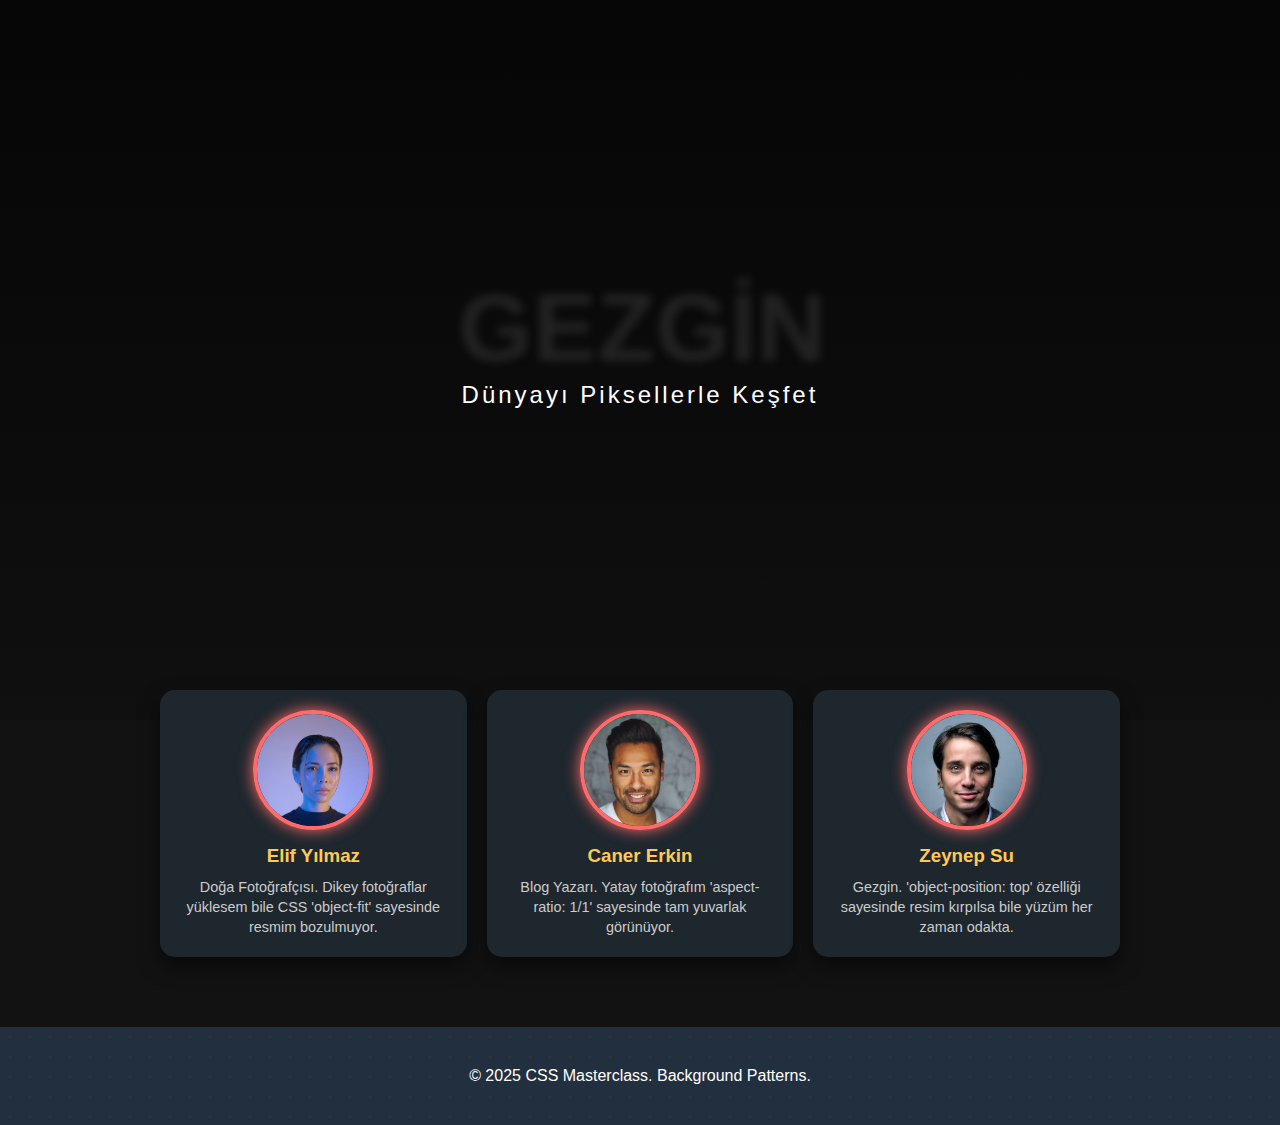
<file: index.html>
<!DOCTYPE html>
<html lang="en">
<head>
    <meta charset="UTF-8">
    <meta name="viewport" content="width=device-width, initial-scale=1.0">
    <title>CSS Images Masterclass</title>
    <link rel="stylesheet" href="style.css">
</head>
<body>
    <header class="hero">
        <h1 class="hero-title">GEZGİN</h1>
        <p class="hero-subtitle">Dünyayı Piksellerle Keşfet</p>
    </header>
    <main class="container">
        <article class="card">
            <img src="img/photo-1534528741775-53994a69daeb.jpg" 
                 width="400" height="600" 
                 alt="Elif Yılmaz" 
                 class="profile-img">
                 <h3>Elif Yılmaz</h3>
            <p>Doğa Fotoğrafçısı. Dikey fotoğraflar yüklesem bile CSS 'object-fit' sayesinde resmim bozulmuyor.</p>
        </article>
        <article class="card">
                <img src="img/photo-1507003211169-0a1dd7228f2d.jpg" 
                 width="400" height="300" 
                 alt="Caner Erkin" 
                 class="profile-img">
                <h3>Caner Erkin</h3>
                <p>Blog Yazarı. Yatay fotoğrafım 'aspect-ratio: 1/1' sayesinde tam yuvarlak görünüyor.</p>
        </article>
        <article class="card">
            <img src="img/photo-1500648767791-00dcc994a43e.jpg" 
                 alt="Zeynep Su" 
                 class="profile-img">
            <h3>Zeynep Su</h3>
            <p>Gezgin. 'object-position: top' özelliği sayesinde resim kırpılsa bile yüzüm her zaman odakta.</p>
        </article>
    </main>
    <footer class="footer">
        <p>© 2025 CSS Masterclass. Background Patterns.</p>
    </footer>
</body>

</html>
</file>
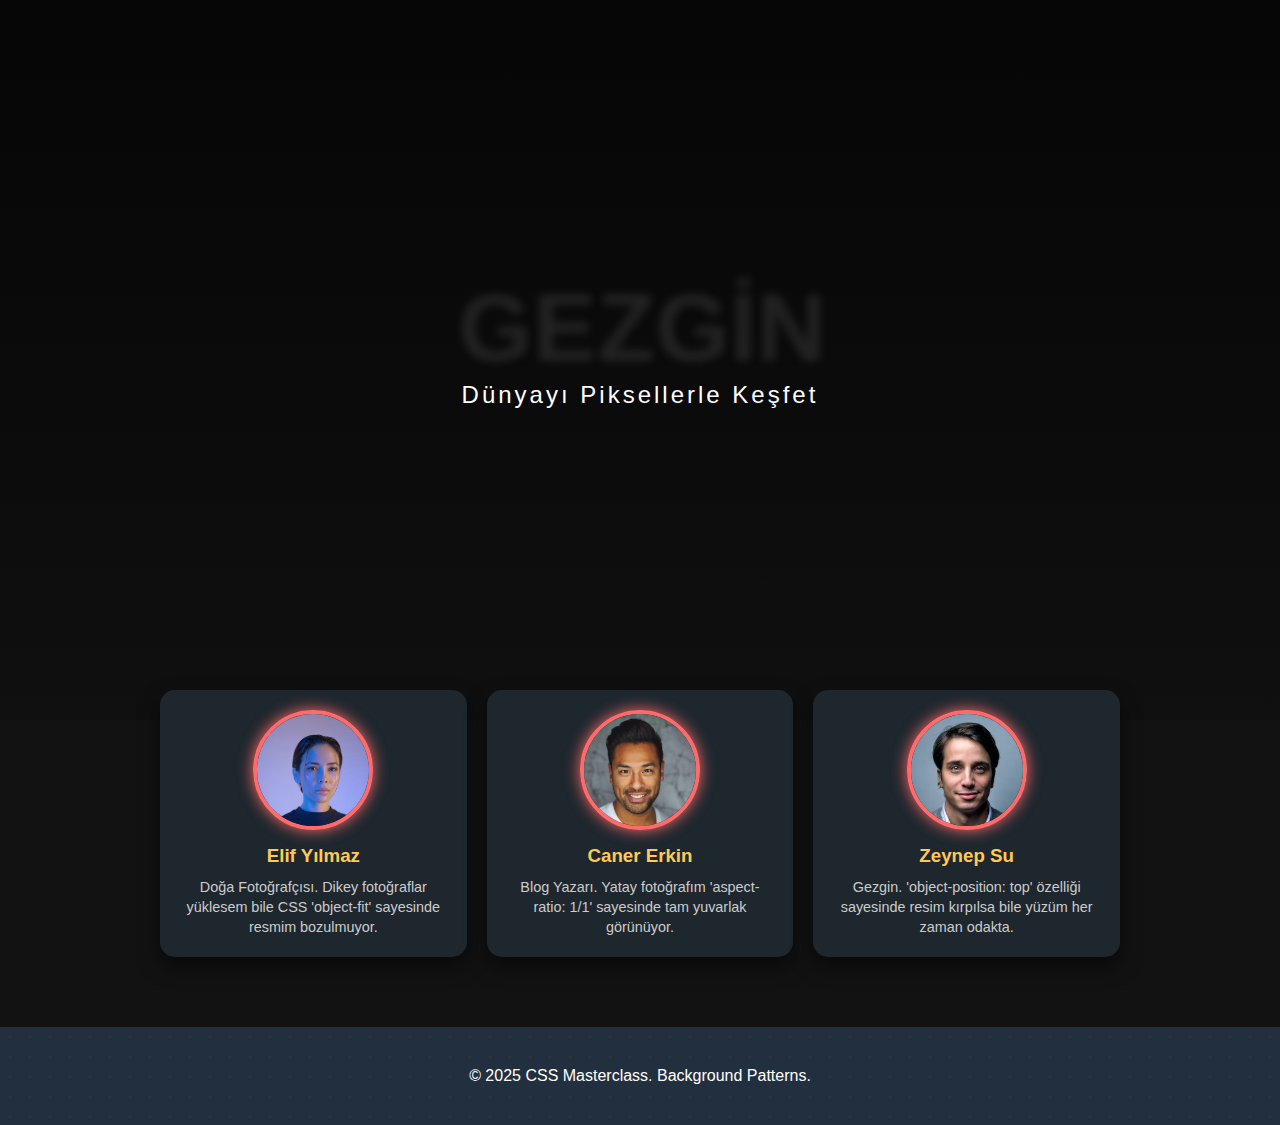
<file: index1.html>
<!DOCTYPE html>
<html lang="en">
<head>
    <meta charset="UTF-8">
    <meta name="viewport" content="width=device-width, initial-scale=1.0">
    <title>CSS Images Masterclass</title>
    <link rel="stylesheet" href="index1.css">
</head>
<body>
    <header class="hero">
        <h1 class="hero-title">GEZGİN</h1>
        <p class="hero-subtitle">Dünyayı Piksellerle Keşfet</p>
    </header>
    <main class="container">
        <article class="card">
            <img src="img/photo-1534528741775-53994a69daeb.jpg" 
                 width="400" height="600" 
                 alt="Elif Yılmaz" 
                 class="profile-img">
                 <h3>Elif Yılmaz</h3>
            <p>Doğa Fotoğrafçısı. Dikey fotoğraflar yüklesem bile CSS 'object-fit' sayesinde resmim bozulmuyor.</p>
        </article>
        <article class="card">
                <img src="img/photo-1507003211169-0a1dd7228f2d.jpg" 
                 width="400" height="300" 
                 alt="Caner Erkin" 
                 class="profile-img">
                <h3>Caner Erkin</h3>
                <p>Blog Yazarı. Yatay fotoğrafım 'aspect-ratio: 1/1' sayesinde tam yuvarlak görünüyor.</p>
        </article>
        <article class="card">
            <img src="img/photo-1500648767791-00dcc994a43e.jpg" 
                 alt="Zeynep Su" 
                 class="profile-img">
            <h3>Zeynep Su</h3>
            <p>Gezgin. 'object-position: top' özelliği sayesinde resim kırpılsa bile yüzüm her zaman odakta.</p>
        </article>
    </main>
    <footer class="footer">
        <p>© 2025 CSS Masterclass. Background Patterns.</p>
    </footer>
</body>
</html>
</file>
<file: style.css>
/* --- 1. SETUP & VARIABLES --- */
        :root {
            --primary: #ff6b6b;
            --dark: #222f3e;
            --light: #feca57;
        }

        * { margin: 0; padding: 0; box-sizing: border-box; }
        body { font-family: 'Segoe UI', sans-serif; background-color: #121212; color: white; }

        /* --- 2. GLOBAL IMAGE RESET (CLS ÖNLEME) --- */
        img {
            display: block;      /* Alt boşluğu temizle */
            max-width: 100%;     /* Responsive sınır */
            height: auto;        /* Oranı koru */
        }

        /* --- 3. HERO SECTION (MULTIPLE BACKGROUNDS) --- */
        .hero {
            min-height: 80vh;
            display: flex;
            flex-direction: column;
            justify-content: center;
            align-items: center;
            text-align: center;

            /* SHORTHAND KULLANIMI (Video 44:35) */
            /* color image repeat position / size */
            background: 
                /* Katman 1: Koyu Gradient */
                linear-gradient(rgba(0,0,0,0.7), transparent),
                /* Katman 2: Resim */
                url('https://images.unsplash.com/photo-1469854523086-cc02fe5d8800?w=1200') 
                no-repeat center center / cover;
            
            background-attachment: fixed; /* Parallax Efekti */
        }

        /* --- 4. TEXT MASKING (RESİMLİ YAZI) --- */
        .hero-title {
            font-size: 6rem;
            text-transform: uppercase;
            margin-bottom: 0;
            
            /* Yazı içine resim giydirme */
            background-image: url('https://images.unsplash.com/photo-1550684848-fac1c5b4e853?w=600');
            background-size: cover;
            background-clip: text;
            -webkit-background-clip: text;
            color: transparent;
            
            /* Fallback: Eğer resim yüklenmezse */
            text-shadow: 2px 2px 10px rgba(255,255,255,0.1);
        }

        .hero-subtitle { font-size: 1.5rem; letter-spacing: 3px; margin-bottom: 40px; }

        /* --- 5. GALLERY GRID --- */
        .container {
            max-width: 1000px;
            margin: -50px auto 50px; /* Hero içine hafif girinti */
            padding: 20px;
            
            display: grid;
            grid-template-columns: repeat(auto-fit, minmax(250px, 1fr));
            gap: 20px;
        }

        /* --- 6. CARD & OBJECT-FIT --- */
        .card {
            background: #1e272e;
            padding: 20px;
            border-radius: 15px;
            box-shadow: 0 10px 20px rgba(0,0,0,0.5);
            text-align: center;
            transition: transform 0.3s ease;
        }

        .card:hover { transform: translateY(-10px); }

        .profile-img {
            width: 120px;
            aspect-ratio: 1 / 1; /* Kareye zorla */
            border-radius: 50%;
            object-fit: cover;   /* Resmi ezmeden kırp */
            object-position: top; /* Yüz hizası */
            
            border: 4px solid var(--primary);
            margin: 0 auto 15px;
            box-shadow: 0 0 15px var(--primary);
        }

        .card h3 { color: var(--light); margin-bottom: 10px; }
        .card p { color: #ccc; font-size: 0.9rem; line-height: 1.4; }

        /* Arka plan desen denemesi */
        .footer {
            padding: 40px;
            text-align: center;
            /* Küçük bir desenin tekrar etmesi */
            background-color: var(--dark);
            background-image: radial-gradient(#333 1px, transparent 1px);
            background-size: 20px 20px; /* Noktalı kağıt efekti */
        }
</file>
<file: index1.css>
/* --- 1. SETUP & VARIABLES --- */
        :root {
            --primary: #ff6b6b;
            --dark: #222f3e;
            --light: #feca57;
        }

        * { margin: 0; padding: 0; box-sizing: border-box; }
        body { font-family: 'Segoe UI', sans-serif; background-color: #121212; color: white; }

        /* --- 2. GLOBAL IMAGE RESET (CLS ÖNLEME) --- */
        img {
            display: block;      /* Alt boşluğu temizle */
            max-width: 100%;     /* Responsive sınır */
            height: auto;        /* Oranı koru */
        }

        /* --- 3. HERO SECTION (MULTIPLE BACKGROUNDS) --- */
        .hero {
            min-height: 80vh;
            display: flex;
            flex-direction: column;
            justify-content: center;
            align-items: center;
            text-align: center;

            /* SHORTHAND KULLANIMI (Video 44:35) */
            /* color image repeat position / size */
            background: 
                /* Katman 1: Koyu Gradient */
                linear-gradient(rgba(0,0,0,0.7), transparent),
                /* Katman 2: Resim */
                url('https://images.unsplash.com/photo-1469854523086-cc02fe5d8800?w=1200') 
                no-repeat center center / cover;
            
            background-attachment: fixed; /* Parallax Efekti */
        }

        /* --- 4. TEXT MASKING (RESİMLİ YAZI) --- */
        .hero-title {
            font-size: 6rem;
            text-transform: uppercase;
            margin-bottom: 0;
            
            /* Yazı içine resim giydirme */
            background-image: url('https://images.unsplash.com/photo-1550684848-fac1c5b4e853?w=600');
            background-size: cover;
            background-clip: text;
            -webkit-background-clip: text;
            color: transparent;
            
            /* Fallback: Eğer resim yüklenmezse */
            text-shadow: 2px 2px 10px rgba(255,255,255,0.1);
        }

        .hero-subtitle { font-size: 1.5rem; letter-spacing: 3px; margin-bottom: 40px; }

        /* --- 5. GALLERY GRID --- */
        .container {
            max-width: 1000px;
            margin: -50px auto 50px; /* Hero içine hafif girinti */
            padding: 20px;
            
            display: grid;
            grid-template-columns: repeat(auto-fit, minmax(250px, 1fr));
            gap: 20px;
        }

        /* --- 6. CARD & OBJECT-FIT --- */
        .card {
            background: #1e272e;
            padding: 20px;
            border-radius: 15px;
            box-shadow: 0 10px 20px rgba(0,0,0,0.5);
            text-align: center;
            transition: transform 0.3s ease;
        }

        .card:hover { transform: translateY(-10px); }

        .profile-img {
            width: 120px;
            aspect-ratio: 1 / 1; /* Kareye zorla */
            border-radius: 50%;
            object-fit: cover;   /* Resmi ezmeden kırp */
            object-position: top; /* Yüz hizası */
            
            border: 4px solid var(--primary);
            margin: 0 auto 15px;
            box-shadow: 0 0 15px var(--primary);
        }

        .card h3 { color: var(--light); margin-bottom: 10px; }
        .card p { color: #ccc; font-size: 0.9rem; line-height: 1.4; }

        /* Arka plan desen denemesi */
        .footer {
            padding: 40px;
            text-align: center;
            /* Küçük bir desenin tekrar etmesi */
            background-color: var(--dark);
            background-image: radial-gradient(#333 1px, transparent 1px);
            background-size: 20px 20px; /* Noktalı kağıt efekti */
        }
</file>
